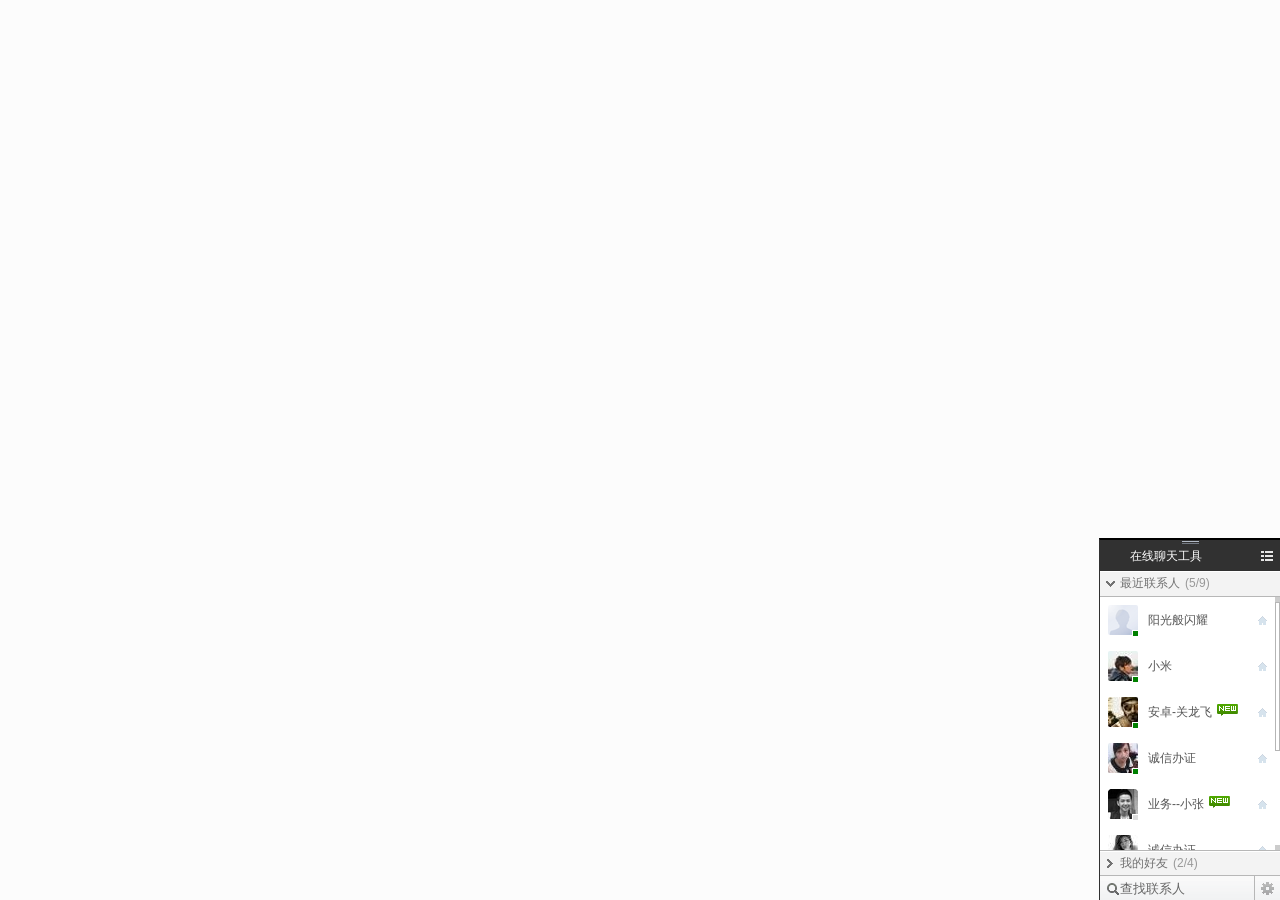
<file: WebIM-v1.0/index.html>
<!DOCTYPE html>
<html>
<head>
    <title>即时通讯示例--自动登录</title>
    <meta http-equiv="Content-Type" content="text/html;charset=UTF-8">
</head>
<body>
<script type="text/javascript" src="js/jQuery-1.7.1.min.js"></script>
<script type="text/javascript" src="js/im.plus.js?skin=im"></script>
<script type="text/javascript" src="js/jQuery.im.js"></script>
<script type="text/javascript">
    $(function() {
         $(document).FnWebIM({
             autoLogin          :true,      //boolean型，默认是否自动登录，true：自动登录，false：手动登录，默认为true
             msgRefreshTime    :1000,       //number型，消息刷新时间，单位为ms
             friendRefreshTime :10000,     //number型，好友刷新时间，单位为ms
             showSecretary     :true,      //boolean型，默认是否显示小秘书，true：显示，false：不显示，默认为true
             noticeContent     :"唐僧师徒历经千辛万苦，终于见到了佛祖……",        //string型，公告内容 为空时不显示公告
             sendPicture       :true,      //boolean型，是否允许发送图片，true：允许，false：不允许，默认为true
             msgMaxSize        :300,        //number型，单条消息最大允许字符
             msgSound           :false,     //boolean型，是否开启声音提醒，true：开启，false:关闭，默认为true
             defaultWindow     :""   //string型，登录后打开新聊天窗口，此处接收的参数为联系人的uid，否则会出错
         });
    });
</script>
</body>
</html>
</file>
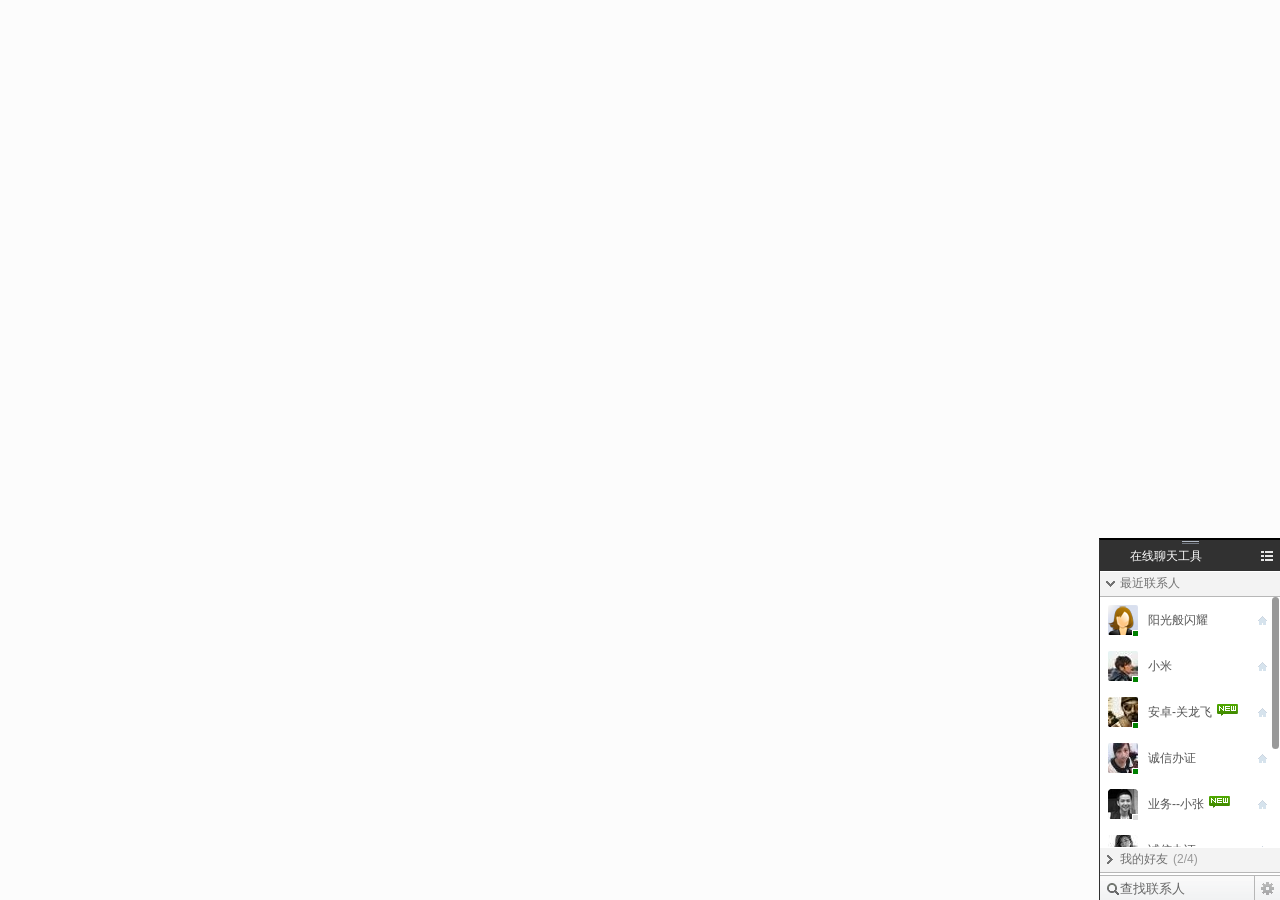
<file: WebIM-v1.1/index.html>
<!DOCTYPE html>
<html lang="en">
<head>
    <meta charset="UTF-8">
    <title>jWebIM实例</title>
    <link rel="stylesheet" href="css/im.css">
    <script type="text/javascript" src="js/jQuery-1.7.1.min.js" charset="UTF-8"></script>
    <script type="text/javascript" src="js/jQuery-slimScroll-1.3.0/jquery.slimscroll.js" charset="UTF-8"></script>
    <script type="text/javascript" src="js/artDialog-v4.1.7/artDialog.source.js" charset="UTF-8"></script>
    <script type="text/javascript" src="js/artDialog-v4.1.7/plugins/iframeTools.source.js" charset="UTF-8"></script>
    <script type="text/javascript" src="js/jQuery.im.core.js" charset="UTF-8"></script>
</head>
<body>
<script type="text/javascript">
    $(function() {
        $(document).JWebIM({
            autoLogin          :true,      //boolean型，默认是否自动登录，true：自动登录，false：手动登录，默认为true
            msgRefreshTime    :1000,       //number型，消息刷新时间，单位为ms
            friendRefreshTime :10000,     //number型，好友刷新时间，单位为ms
            showSecretary     :true,      //boolean型，默认是否显示小秘书，true：显示，false：不显示，默认为true
            noticeContent     :"唐僧师徒历经千辛万苦，终于见到了佛祖……",        //string型，公告内容 为空时不显示公告
            sendPicture       :true,      //boolean型，是否允许发送图片，true：允许，false：不允许，默认为true
            msgMaxSize        :300,        //number型，单条消息最大允许字符
            msgSound           :false,     //boolean型，是否开启声音提醒，true：开启，false:关闭，默认为true
            defaultWindow     :""   //string型，登录后打开新聊天窗口，此处接收的参数为联系人的uid，否则会出错
        });
    });
</script>
</body>
</html>
</file>
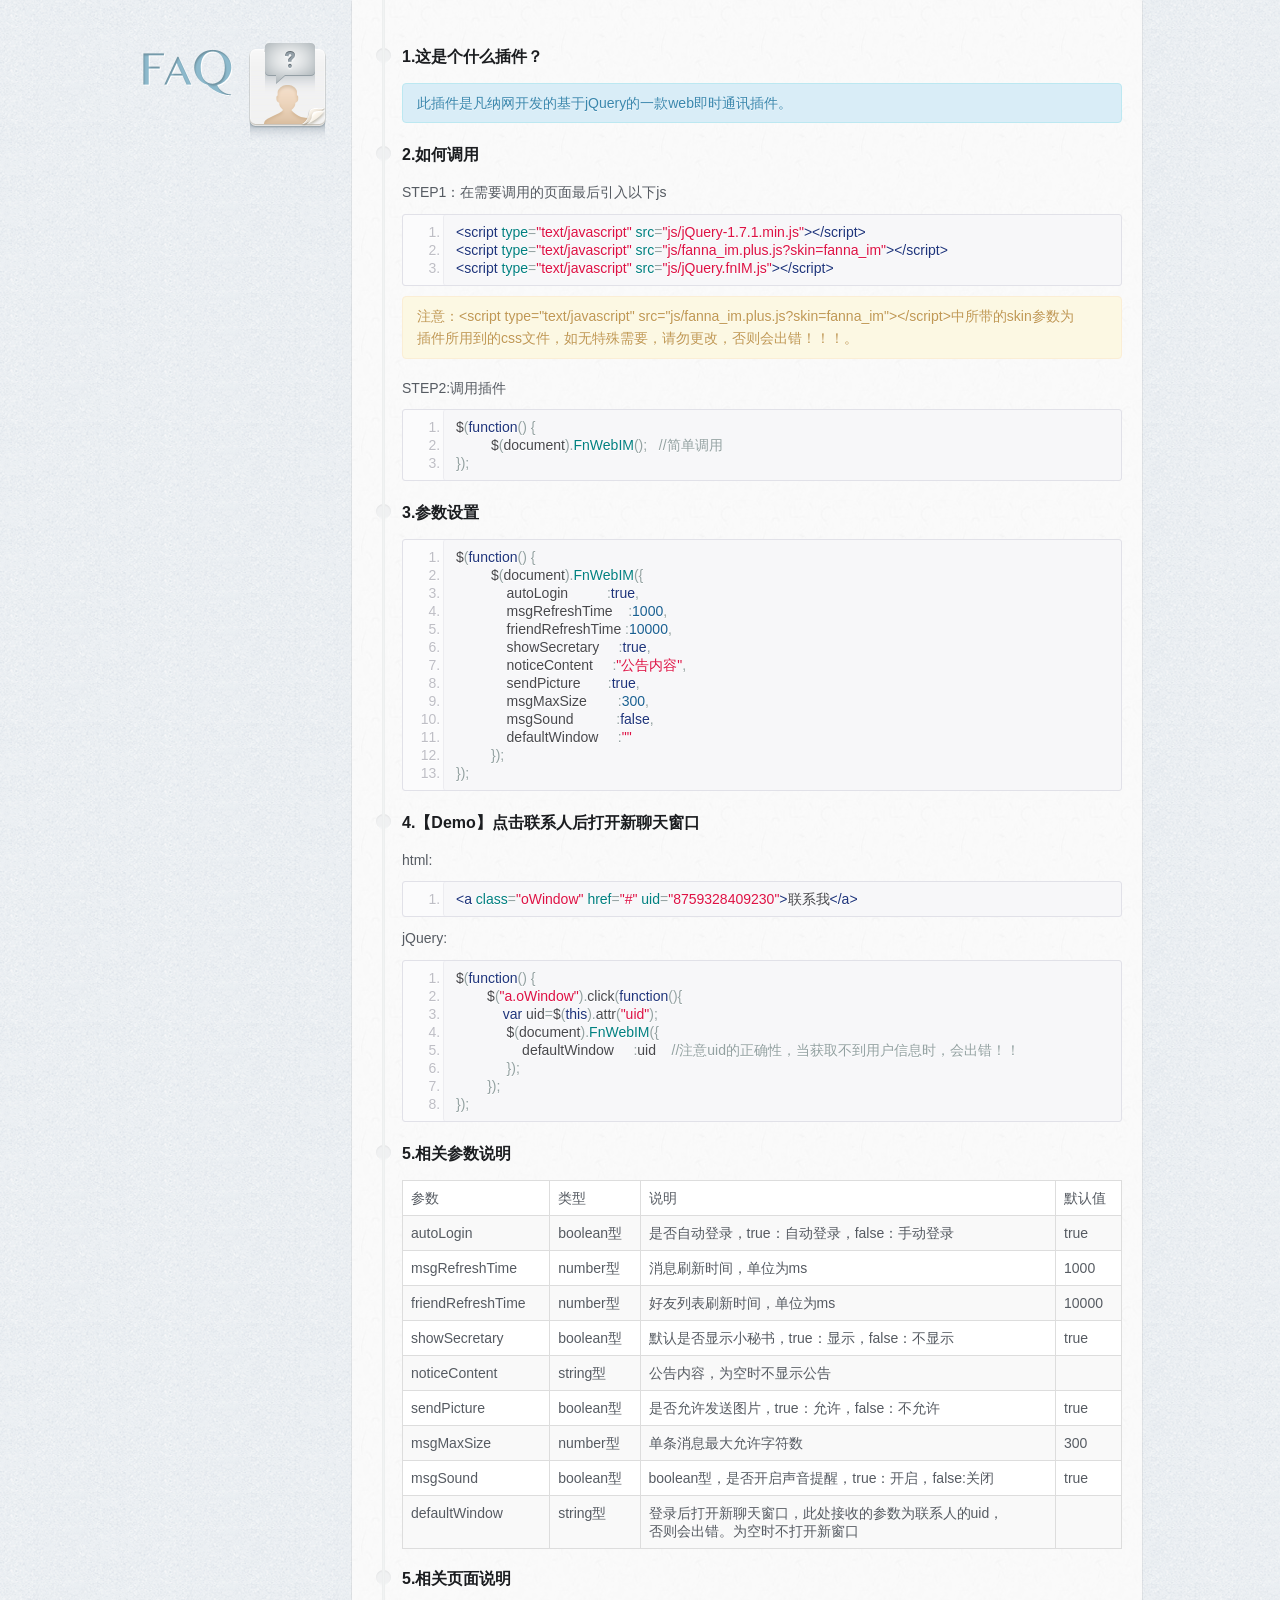
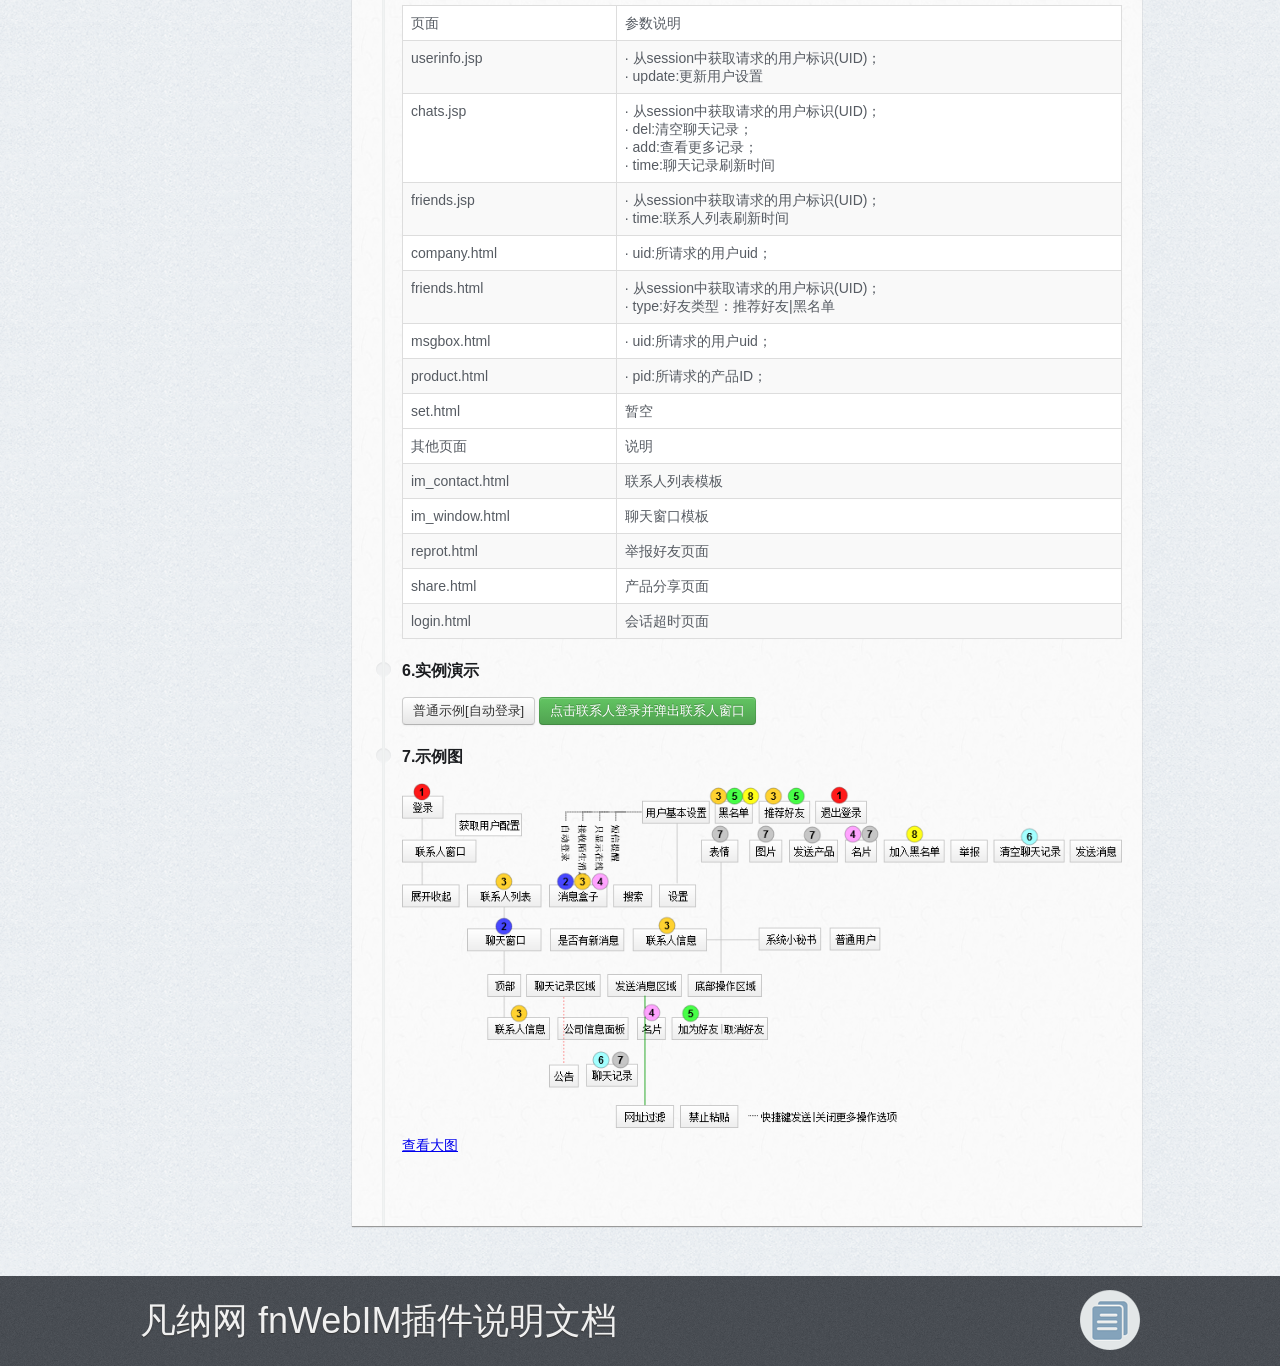
<file: WebIM-v1.0/docs/index.html>
<!DOCTYPE HTML>
<html>
<head>
    <meta http-equiv="Content-Type" content="text/html;charset=UTF-8" />
    <title>凡纳网 -- 技术说明文档</title>
    <link rel="stylesheet" type="text/css" href="css/docs.css"/>
    <link rel="stylesheet" type="text/css" href="prettify/prettify.css" media="all">
</head>
<body>
<div class="fnFaq">
    <div class="faq">
        <div class="container">
            <div class="logo"></div>
            <div class="main">
                <div class="faqLine"></div>
                <div class="content">
                    <dl>
                        <dt>1.这是个什么插件？</dt>
                        <dd>
                            <div class="alert alert-info">此插件是凡纳网开发的基于jQuery的一款web即时通讯插件。
                            </div>
                        </dd>
                    </dl>
                    <dl>
                        <dt>2.如何调用</dt>
                        <dd>
                            STEP1：在需要调用的页面最后引入以下js
<pre class="prettyprint linenums">
&lt;script type="text/javascript" src="js/jQuery-1.7.1.min.js"&gt;&lt;/script&gt;
&lt;script type="text/javascript" src="js/fanna_im.plus.js?skin=fanna_im"&gt;&lt;/script&gt;
&lt;script type="text/javascript" src="js/jQuery.fnIM.js"&gt;&lt;/script&gt;
</pre>
                            <div class="alert">注意：&lt;script type="text/javascript" src="js/fanna_im.plus.js?skin=fanna_im"&gt;&lt;/script&gt;中所带的skin参数为插件所用到的css文件，如无特殊需要，请勿更改，否则会出错！！！。
                            </div>
                            STEP2:调用插件
<pre class="prettyprint linenums">
$(function() {
         $(document).FnWebIM();   //简单调用
});
</pre>
                        </dd>
                    </dl>
                    <dl>
                        <dt>3.参数设置</dt>
                        <dd>
<pre class="prettyprint linenums">
$(function() {
         $(document).FnWebIM({
             autoLogin          :true,
             msgRefreshTime    :1000,
             friendRefreshTime :10000,
             showSecretary     :true,
             noticeContent     :"公告内容",
             sendPicture       :true,
             msgMaxSize        :300,
             msgSound           :false,
             defaultWindow     :""
         });
});
</pre>
                        </dd>
                    </dl>
                    <dl>
                        <dt>4.【Demo】点击联系人后打开新聊天窗口</dt>
                        <dd>
                            html:
<pre class="prettyprint linenums lang-html">
&lt;a class="oWindow" href="#" uid="8759328409230"&gt;联系我&lt;/a&gt;
</pre>
                            jQuery:
<pre class="prettyprint linenums">
$(function() {
        $("a.oWindow").click(function(){
            var uid=$(this).attr("uid");
             $(document).FnWebIM({
                 defaultWindow     :uid    //注意uid的正确性，当获取不到用户信息时，会出错！！
             });
        });
});
</pre>
                        </dd>
                    </dl>
                    <dt>5.相关参数说明</dt>
                    <dd>
                        <table class="table table-striped">
                            <thead>
                            <tr>
                                <td>参数</td>
                                <td>类型</td>
                                <td>说明</td>
                                <td>默认值</td>
                            </tr>
                            </thead>
                            <tbody>
                            <tr>
                                <td>autoLogin</td>
                                <td>boolean型</td>
                                <td>是否自动登录，true：自动登录，false：手动登录</td>
                                <td>true</td>
                            </tr>
                            <tr>
                                <td>msgRefreshTime</td>
                                <td>number型</td>
                                <td>消息刷新时间，单位为ms</td>
                                <td>1000</td>
                            </tr>
                            <tr>
                                <td>friendRefreshTime</td>
                                <td>number型</td>
                                <td>好友列表刷新时间，单位为ms</td>
                                <td>10000</td>
                            </tr>
                            <tr>
                                <td>showSecretary</td>
                                <td>boolean型</td>
                                <td>默认是否显示小秘书，true：显示，false：不显示</td>
                                <td>true</td>
                            </tr>
                            <tr>
                                <td>noticeContent</td>
                                <td>string型</td>
                                <td>公告内容，为空时不显示公告</td>
                                <td>&nbsp;</td>
                            </tr>
                            <tr>
                                <td>sendPicture</td>
                                <td>boolean型</td>
                                <td>是否允许发送图片，true：允许，false：不允许</td>
                                <td>true</td>
                            </tr>
                            <tr>
                                <td>msgMaxSize</td>
                                <td>number型</td>
                                <td>单条消息最大允许字符数</td>
                                <td>300</td>
                            </tr>
                            <tr>
                                <td>msgSound</td>
                                <td>boolean型</td>
                                <td>boolean型，是否开启声音提醒，true：开启，false:关闭</td>
                                <td>true</td>
                            </tr>
                            <tr>
                                <td>defaultWindow</td>
                                <td>string型</td>
                                <td>登录后打开新聊天窗口，此处接收的参数为联系人的uid，<br />否则会出错。为空时不打开新窗口</td>
                                <td>&nbsp;</td>
                            </tr>
                            </tbody>
                        </table>
                    </dd>
                    </dl>
                    <dl>
                        <dt>5.相关页面说明</dt>
                        <dd>
                            <table class="table table-striped">
                                <thead>
                                <tr>
                                    <td>页面</td>
                                    <td>参数说明</td>
                                </tr>
                                </thead>
                                <tbody>
                                <tr>
                                    <td>userinfo.jsp</td>
                                    <td>· 从session中获取请求的用户标识(UID)；<br/>
                                        · update:更新用户设置
                                    </td>
                                </tr>
                                <tr>
                                    <td>chats.jsp</td>
                                    <td>· 从session中获取请求的用户标识(UID)；<br />
                                        · del:清空聊天记录；<br />
                                        · add:查看更多记录；<br/>
                                        · time:聊天记录刷新时间
                                    </td>
                                </tr>
                                <tr>
                                    <td>friends.jsp</td>
                                    <td>· 从session中获取请求的用户标识(UID)；<br />
                                        · time:联系人列表刷新时间
                                    </td>
                                </tr>
                                <tr>
                                    <td>company.html</td>
                                    <td>· uid:所请求的用户uid；</td>
                                </tr>
                                <tr>
                                    <td>friends.html</td>
                                    <td>· 从session中获取请求的用户标识(UID)；<br/>
                                        · type:好友类型：推荐好友|黑名单
                                    </td>
                                </tr>
                                <tr>
                                    <td>msgbox.html</td>
                                    <td>· uid:所请求的用户uid；</td>
                                </tr>
                                <tr>
                                    <td>product.html</td>
                                    <td>· pid:所请求的产品ID；</td>
                                </tr>
                                <tr>
                                    <td>set.html</td>
                                    <td>暂空</td>
                                </tr>
                                </tbody>
                                <thead>
                                <tr>
                                    <td>其他页面</td>
                                    <td>说明</td>
                                </tr>
                                </thead>
                                <tbody>
                                <tr>
                                    <td>im_contact.html</td>
                                    <td>联系人列表模板</td>
                                </tr>
                                <tr>
                                    <td>im_window.html</td>
                                    <td>聊天窗口模板</td>
                                </tr>
                                <tr>
                                    <td>reprot.html</td>
                                    <td>举报好友页面</td>
                                </tr>
                                <tr>
                                    <td>share.html</td>
                                    <td>产品分享页面</td>
                                </tr>
                                <tr>
                                    <td>login.html</td>
                                    <td>会话超时页面</td>
                                </tr>
                                </tbody>
                            </table>
                        </dd>
                    </dl>
                    <dl>
                        <dt>6.实例演示</dt>
                        <dd>
                            <a href="../index.html" target="_blank" class="btn">普通示例[自动登录]</a>
                            <a href="../demo.html" target="_blank" class="btn btn-success oWindow" uid="984234032932" >点击联系人登录并弹出联系人窗口</a>
                        </dd>
                    </dl>
                    <dl>
                        <dt>7.示例图</dt>
                        <dd>
                            <img src="img/webim.png" width="100%" alt="" />
                            <a href="img/webim.png" target="_blank">查看大图</a>
                        </dd>
                    </dl>
                </div>
            </div>
        </div>
    </div>
    <div class="footer">
        <div class="img"></div>
        <div class="txt">凡纳网 fnWebIM插件说明文档</div>
    </div>
</div>
<script type="text/javascript" src="js/jQuery-1.7.1.min.js"></script>
<script type="text/javascript" src="prettify/prettify.js"></script>
<script type="text/javascript">
    $(function () {
        window.prettyPrint && prettyPrint()
    });
</script>
</body>
</html>
</file>
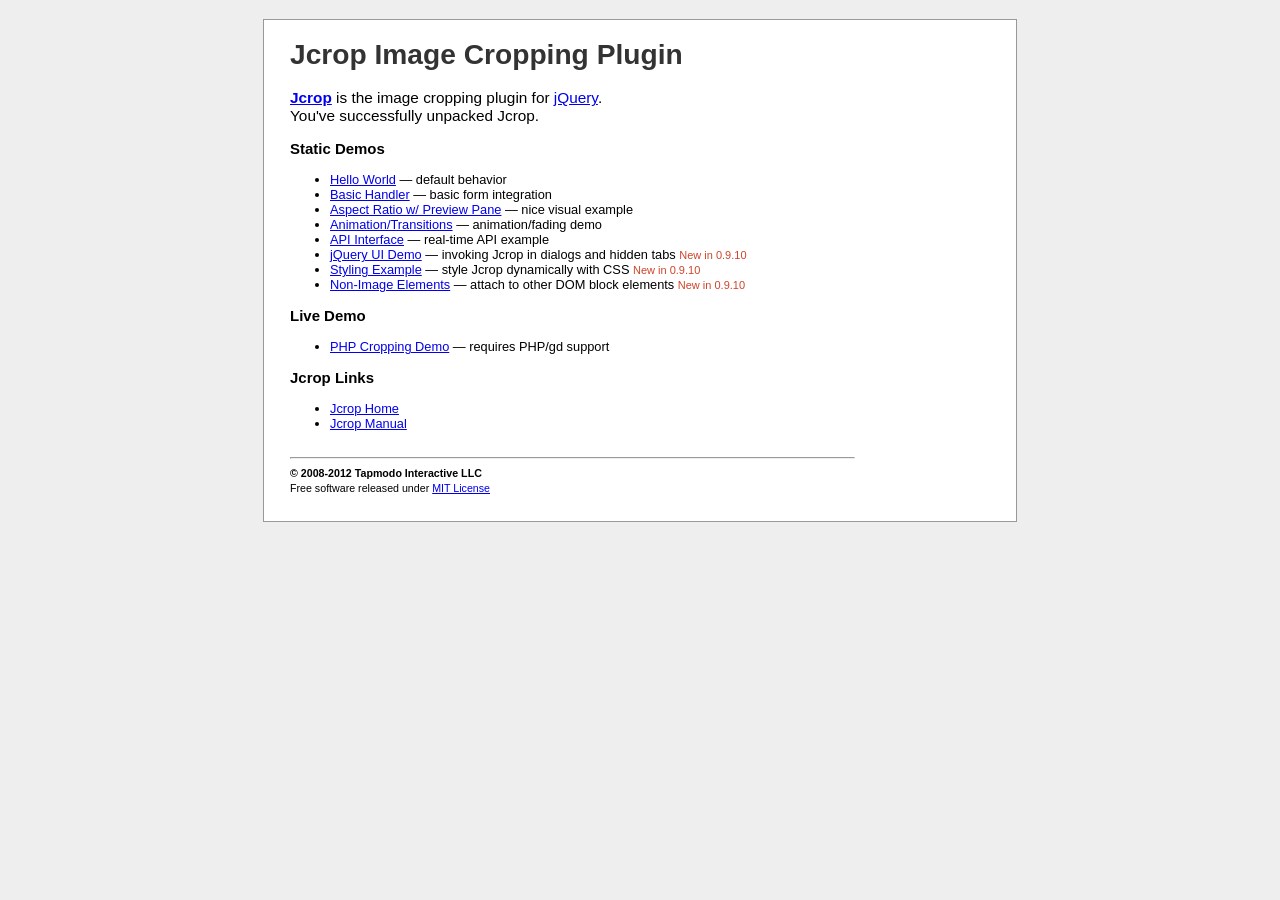
<file: WebIM-v1.0/set/Jcrop/index.html>
<!DOCTYPE html PUBLIC "-//W3C//DTD XHTML 1.0 Strict//EN"
  "http://www.w3.org/TR/xhtml1/DTD/xhtml1-strict.dtd">
<html xmlns="http://www.w3.org/1999/xhtml">
<head>
  <title>Jcrop: the jQuery Image Cropping Plugin</title>
  <link rel="stylesheet" href="demos/demo_files/demos.css" type="text/css" />
  <meta http-equiv="Content-type" content="text/html;charset=UTF-8" />
</head>
<body>

	<div id="outer">
	<div class="jcExample">
	<div class="article">
<h1>Jcrop Image Cropping Plugin</h1>

<big>
	<a href="http://deepliquid.com/content/Jcrop.html"><b>Jcrop</b></a>
	is the image cropping plugin for
	<a href="http://jquery.com/">jQuery</a>.<br />
	You've successfully unpacked Jcrop.
</big>

<h3>Static Demos</h3>

<ul>
	<li><a href="demos/tutorial1.html">Hello World</a>
		&mdash; default behavior</li>
	<li><a href="demos/tutorial2.html">Basic Handler</a>
		&mdash; basic form integration</li>
	<li><a href="demos/tutorial3.html">Aspect Ratio w/ Preview Pane</a>
		&mdash; nice visual example</li>
	<li><a href="demos/tutorial4.html">Animation/Transitions</a>
		&mdash; animation/fading demo</li>
	<li><a href="demos/tutorial5.html">API Interface</a>
		&mdash; real-time API example</li>
	<li><a href="demos/jquery-ui.html">jQuery UI Demo</a>
		&mdash; invoking Jcrop in dialogs and hidden tabs
    <small>New in 0.9.10</small>
    </li>
	<li><a href="demos/styling.html">Styling Example</a>
		&mdash; style Jcrop dynamically with CSS
    <small>New in 0.9.10</small>
    </li>
  <li><a href="demos/non-image.html">Non-Image Elements</a>
    &mdash; attach to other DOM block elements
    <small>New in 0.9.10</small>
    </li>
</ul>

<h3>Live Demo</h3>

<ul>
	<li><a href="demos/crop.php">PHP Cropping Demo</a>
		&mdash; requires PHP/gd support</li>
</ul>

<h3>Jcrop Links</h3>

<ul>
	<li><a href="http://deepliquid.com/content/Jcrop.html">Jcrop Home</a></li>
	<li><a href="http://deepliquid.com/content/Jcrop_Manual.html">Jcrop Manual</a></li>
</ul>

<hr style="margin-top:2em;" />
<small>
	<b>&copy; 2008-2012 Tapmodo Interactive LLC</b><br />
	Free software released under <a href="MIT-LICENSE.txt">MIT License</a>
</small>
</div>
</div>
</div>

</body>
</html>
</file>
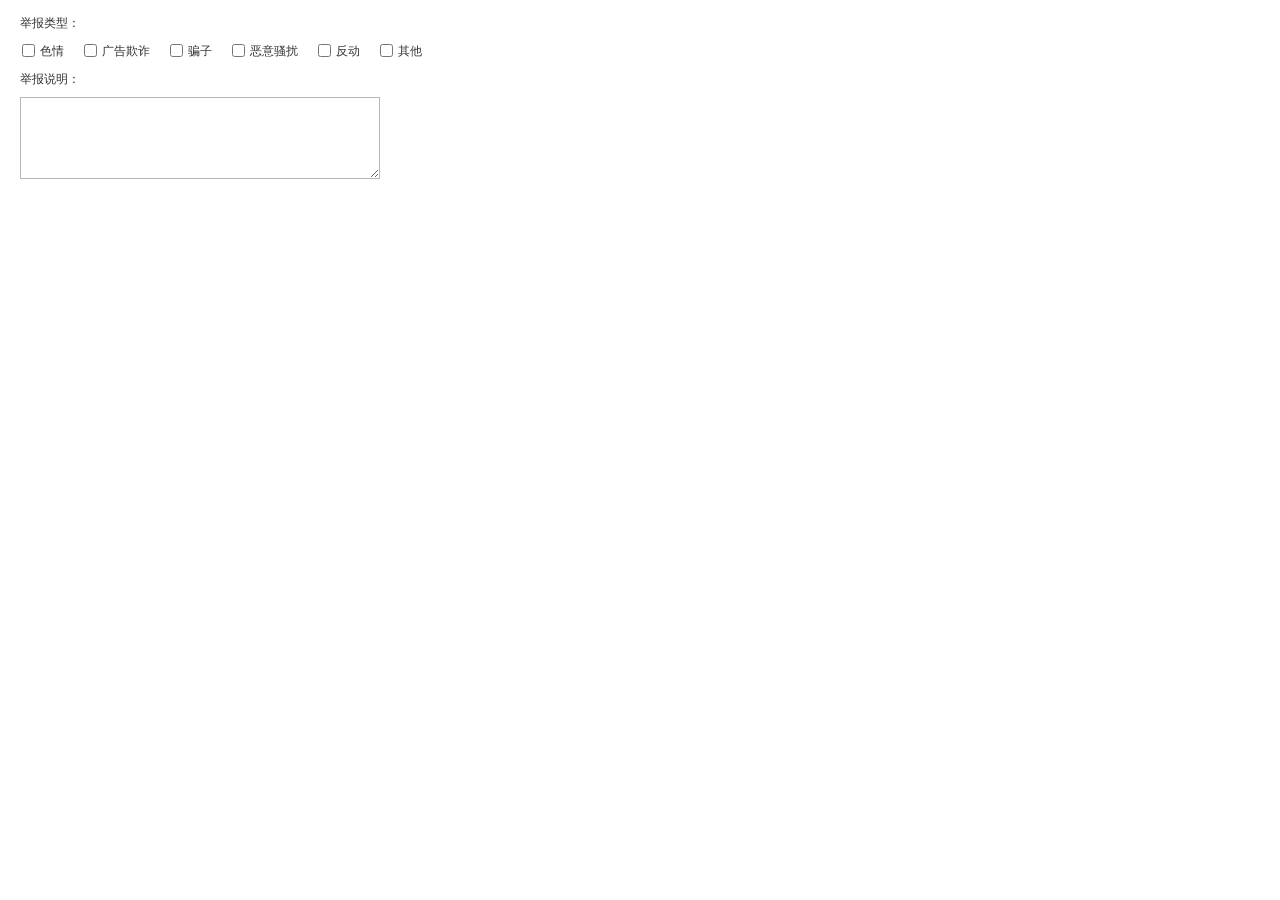
<file: WebIM-v1.0/ajax/report.html>
<!DOCTYPE HTML>
<html>
<head>
    <meta http-equiv="Content-Type" content="text/html;charset=UTF-8">
    <style type="text/css">
        *{padding:0;margin:0;}
        body{font-size:12px;color:#333;line-height: 20px;}
        label,input{float: left;}
        input{margin:3px 5px 0 0;}
        label{margin-right:8px;padding:0 10px 0 2px;}
        label:hover{background: #fafafa;}
        p{line-height: 36px;width: 100%;clear: both;}
        .report{padding:5px 20px;}
    </style>
</head>
<body>
<div class="report">
    <p>举报类型：</p>
    <label><input type="checkbox">色情</label>
    <label><input type="checkbox">广告欺诈</label>
    <label><input type="checkbox">骗子</label>
    <label><input type="checkbox">恶意骚扰</label>
    <label><input type="checkbox">反动</label>
    <label><input type="checkbox">其他</label>
    <p>举报说明：</p>
    <textarea name="" style="width:358px;height:80px;border:solid 1px #b7b7b7;outline: none;"></textarea>
</div>
</body>
</html>
</file>
<file: WebIM-v1.1/css/im.css>
@charset "utf-8";
*{
    margin:0;
    padding:0
}
img{
    border: none;
}
/*外边框(outline)不显示(none);
hide-focus:expression(this.hideFocus=true);针对IE的写法，跟外边框(outline)不显示效果一样；*/
a,input.aui_button{
    outline: none;
    outline: 0;
    hide-focus: expression( this.hideFocus=true );
}
*html{
    _background: url(about:blank) fixed; /*专为IE6写的，帮助相对于窗口固定位置的元素实现无抖动效果*/
}
body {
    _margin:0;
    _height:100%;
    background: #fcfcfc
}
/*fn_imbar 相关样式*/
#fn_imbar{
    position: fixed;
    right:3px;
    bottom:0;
    padding:0 5px;
    _float:right;
    height:24px;
    line-height: 26px;
    overflow:hidden;
    border: solid 1px #ddd;
    border-bottom:none;
    background: url("../images/img/im_bg.png") repeat-x 0 -798px;
    font-size: 12px;
    color:#666;
    cursor: pointer;
}
/*兼容IE6*/
*html #fn_imbar{
    position:absolute;
    bottom:auto;
    top:expression(eval(document.documentElement.scrollTop+document.documentElement.clientHeight-this.offsetHeight-(parseInt(this.currentStyle.marginTop,10)||0)-(parseInt(this.currentStyle.marginBottom,10)||0)));
}

#fn_imbar span{
    display: block;
    padding-left:20px;
}
#fn_imbar.im_loading span{
    background: url("../images/img/loading.gif") no-repeat 0 6px;
}
#fn_imbar.im_login span{
    background: url("../images/img/newmsg.gif") no-repeat 2px 6px;
}
#fn_imbar b{
    padding:0 5px;
    background: #c00;
    color:#fff;
    margin-left:3px;
    -moz-border-radius:8px;
    -khtml-border-radius:8px;
    -webkit-border-radius:8px;
    border-radius:8px;
    font-weight: normal;
    line-height: 12px;
    overflow: hidden;
}


.aui_outer { text-align:left; }
.aui_border, .aui_dialog { border:0 none; margin:0; border-collapse:collapse; width:auto;}
.aui_nw, .aui_n, .aui_ne, .aui_w, .aui_c, .aui_e, .aui_sw, .aui_s, .aui_se, .aui_header, .aui_main, .aui_footer { padding:0; }
.aui_title { overflow:hidden; text-overflow: ellipsis; cursor:default; font-family:tahoma,arial,\5b8b\4f53;}
.aui_state-noTitle .aui_title { display:none; }
.aui_close { display:block; position:absolute; text-decoration:none; outline:none; _cursor:pointer; }
.aui_close:hover { text-decoration:none; }
.aui_main { text-align:center; vertical-align:middle; min-width:9em;font-family:tahoma,arial,\5b8b\4f53; }
.aui_content {font-size:12px; display:block\0/*IE8 BUG*/; display:inline-block\9\0; *zoom:1; *display:inline; text-align:left; border:0 none;  }
.aui_content.aui_state-full { display:block; width:100%; margin:0; padding:0!important; height:100%; }
.aui_loading { width:100%; height:32px; text-align:left; text-indent:-999em; overflow:hidden; background:url(../images/img/loading.gif) no-repeat center center; }
.aui_buttons { padding:5px 8px; text-align:right; white-space:nowrap; }
.aui_button { margin-left:8px; height:24px;line-height: 22px; padding:0 15px;+padding:0 5px;border:solid 1px #c1c8d1;background: url("../images/img/dialog.png") repeat-x 0 -61px;border-radius: 2px;color: #333;cursor: pointer;}
.aui_button:focus { outline:none 0 !important;  }
.aui_button:hover { color:#000; border-color:#e8cca0; background-position: 0 -92px;}
.aui_button:active {border-color:#7494c4;outline:none 0 !important; }
.aui_button[disabled],.aui_button[disabled]:hover { cursor:default; color:#999;}
.aui_state-highlight { color: #000; border: 1px solid #a1badf;}
.aui_state-highlight:hover { border-color:#7494c4; }
.aui_state-highlight:active { border-color:#999; }
.aui_input-text{width:338px;padding:3px 5px;border:solid 1px #b7b7b7;outline: none;color:#666;font-family:tahoma,arial,\5b8b\4f53;margin-top:3px;}
.aui_input-text:focus{border:solid 1px #999;}
.aui_mask { background:#fff; filter:alpha(opacity=20);-moz-opacity:0.2;  opacity:0.2; }
.aui_inner { background:#FFF;}
.aui_outer{ border:1px solid #b7b7b7;border-top:solid 2px #000;}
.aui_state-lock .aui_nw, .aui_state-lock .aui_n, .aui_state-lock .aui_ne, .aui_state-lock .aui_w, .aui_state-lock .aui_e, .aui_state-lock .aui_sw, .aui_state-lock .aui_s, .aui_state-lock .aui_se { background:rgba(0, 0, 0, .5); background:#999\9!important; filter:alpha(opacity=50);}
.aui_title { height:29px; line-height:28px; padding:0 28px 0 15px; background: url("../images/img/dialog.png") repeat-x 0 -28px; border-bottom:1px solid #b7b7b7;color:#333!important;font-size:12px;font-weight: bold;}
.aui_state-drag .aui_title,.aui_state-drag .aui_titleBar { box-shadow:none; }
.aui_close { padding:0; top:8px; right:8px; width:17px; height:17px;background: url("../images/img/dialog.png") no-repeat 2px 2px;overflow: hidden; }
.aui_close:hover {color:#C00;margin:-1px;background-color:#fff;border: solid 1px #ced5e0; }
.aui_content { color:#666; }
.aui_state-focus{background: #fff;}
.aui_state-focus .aui_content { color:#333; }
.aui_buttons { background-color:#fcfcfc;  }
.aui_nw, .aui_n, .aui_ne, .aui_w, .aui_e, .aui_sw, .aui_s, .aui_se { display:none; }

/* fn_imbox 相关样式（联系人面板im_contact.html样式） */
#fn_imbox{
    display:none;
    border-left:solid 1px #313131;
    border-top:solid 2px #000;
    font-size:12px;
    position:fixed;
    bottom:0;
    right:0;
    width:180px;
    height:360px;
    background: #fff;
    font-family:tahoma,arial,\5b8b\4f53;
    z-index: 1;
}
/*兼容IE6*/
*html #fn_imbox{
    position:absolute;
    bottom:auto;
    right:-1px;
    top:expression(eval(document.documentElement.scrollTop+document.documentElement.clientHeight-this.offsetHeight-(parseInt(this.currentStyle.marginTop,10)||0)-(parseInt(this.currentStyle.marginBottom,10)||0)));
}
#fn_imbox .im_top{
    height:31px;
    background: url("../images/img/im_bg.png") repeat-x 0 -867px;
    position: relative;
    z-index: 1;
}
#fn_imbox .im_top a.cc{
    display: block;
    height:8px;
    background: url("../images/img/im_bg.png") no-repeat center -678px;
    overflow: hidden;
}
#fn_imbox .im_top a:hover{
    background-position: center -717px;
}
#fn_imbox .im_top h4{
    font-size:12px;
    font-weight:normal;
    color:#fff;
    padding-left:30px;
    background: url("../images/img/im_bg.png") no-repeat 11px -761px;
    float: left;
    width:126px;
    height:22px;
    cursor: pointer;
}
#fn_imbox .im_top a.modify{
    text-decoration: none;
    color:#fff;
    display:inline-block;
    width:14px;
    margin-right:5px;
    background: url("../images/img/m_ico.png") no-repeat 0 -148px;
    float: right;
}
#fn_imbox .im_top a.modify:hover{
    background-position: 0 -167px;
}
#fn_imbox .im_contents{
    height:303px;
    _height:326px;
}
#fn_imbox .im_contents .hide{
    display: none;
}
#fn_imbox .im_contents h4{
    border-bottom:solid 1px #b7b7b7;
    padding-left:20px;
    color:#717171;
    height:24px;
    line-height: 22px;
    cursor: pointer;
    font-weight: normal;
    margin-top:1px;
    font-size:12px;
}
#fn_imbox .im_contents h4 i{
    color:#999;
    font-style: normal;
    margin-left:5px;
}
#fn_imbox .im_group_expansion{
    background:url("../images/img/im_bg.png") no-repeat 6px -346px #f3f3f3;
}
#fn_imbox .im_group_expansion:hover{
    background-position: 6px -365px;
    color:#333;
}
#fn_imbox .im_group_away{
    background:url("../images/img/im_bg.png") no-repeat 6px -386px #f3f3f3;
}
#fn_imbox .im_group_away:hover{
    background-position: 6px -408px;
    color:#333;
}
#fn_imbox .im_group_contacts{
    height:253px;
    overflow: hidden;
    margin-bottom:1px;
    border-bottom:solid 1px #b7b7b7;
    _width:180px;
    _height:251px;
}
#fn_imbox .im_contact{
    padding:8px;
    height: 30px;
    overflow: hidden;
    width: 175px;
    -moz-user-select: none;
    cursor: default;
}
#fn_imbox .im_contact:hover{
    background: #fafafa;
}
#fn_imbox .current{
    background: #f7f7f7;
}
#fn_imbox .im_contact i{
    float: left;
    display: block;
    width:30px;
    height: 30px;
    overflow: hidden;
    -moz-border-radius:2px;
    -khtml-border-radius:2px;
    -webkit-border-radius:2px;
    border-radius:2px;
}
#fn_imbox .im_contact.offline i img{
    width:30px;
    height: 30px;
    FILTER: gray;
    -webkit-filter: grayscale(100%);
}
#fn_imbox .im_contact.offline:hover i img{
    FILTER:;-webkit-filter: grayscale(0);
}
#fn_imbox .im_contact sup{
    display:block;
    width:5px;
    height:5px;
    position: absolute;
    margin:-8px 0 0 24px;
    border:solid 1px #fff;
    +margin:24px 0 0 -6px;
    overflow: hidden;
}
#fn_imbox .im_contact.online sup{
    background: green;
}
#fn_imbox .im_contact.offline sup{
    background: #ddd;
}
#fn_imbox .im_contact span{
    float:left;
    display:block;
    width:100px;
    height:30px;
    line-height:30px;
    overflow:hidden;
    padding:0 10px;
    color:#555;
}
#fn_imbox .im_contact b{
    display: inline-block;
    width:21px;
    height:12px;
    background: url("../images/img/new.gif") no-repeat;
    margin-left:5px;
}
#fn_imbox .im_group_contacts a{
    float: left;
    display: block;
    width: 10px;
    height:10px;
    background: url("../images/img/im_bg.png") no-repeat 0 -450px;
    margin-top:11px;
}
#fn_imbox .im_group_contacts a:hover{
    background-position: 0 -480px;
}
#fn_imbox .im_bottombar{
    background:url("../images/img/im_bg.png") repeat-x 0 -799px;
    height:25px;
    line-height: 25px;
    position: absolute;
    z-index: 1;
    width: 180px;
    border-top:solid 1px #b7b7b7;
    _margin-top:-23px;
}
#fn_imbox .im_bottombar input{
    float: left;
    background:transparent url("../images/img/im_bg.png") no-repeat 7px -581px;
    border: none 0;
    height:25px;
    line-height:26px;
    padding:0 0 0 20px;
    color:#666;
    width: 134px;
    outline: none;
}
#fn_imbox .im_bottombar span{
    float: left;
    display: block;
    width:25px;
    height:25px;
    background:url("../images/img/im_bg.png") no-repeat 6px -611px;
    border-left:solid 1px #b7b7b7;
    cursor: pointer;
}
#fn_imbox .im_bottombar span:hover, #fn_imbox .im_bottombar span.current{
    background-position:6px -641px;
}
#fn_imbox .im_bottombar ul{
    position: fixed;
    padding:10px 0;
    border-top:2px solid #000;
    right:0;bottom:25px;
    background: #fff;
    display: none;
    z-index: 2;
    _position: absolute;
    +bottom:26px;
}
#fn_imbox .im_bottombar li{
    list-style: none;
    padding:0 15px 0 28px;
    line-height: 22px;
    color:#666;
    height:24px;
    cursor: pointer;
    width: 84px;
    width: 137px;
    +line-height:26px;
    _line-height: 22px;
    overflow: hidden;
}
#fn_imbox .im_bottombar li.selected{
    background: url("../images/img/im_bg.png") no-repeat 10px -508px;
}
#fn_imbox .im_bottombar li.selected.current{
    background: url("../images/img/im_bg.png") no-repeat 10px -552px;}
#fn_imbox .im_bottombar li:hover{
    background-color: #f0f2f5 !important;
}
#fn_imbox .im_bottombar li.setting{
    background:url("../images/img/im_bg.png") no-repeat 10px -612px;
}
#fn_imbox .im_bottombar li.backlist{
    background:url("../images/img/m_ico.png") no-repeat 10px 7px;
}
#fn_imbox .im_bottombar li.friends{
    background:url("../images/img/m_ico.png") no-repeat 10px -67px;
}
#fn_imbox .im_bottombar li.help{
    background:url("../images/img/m_ico.png") no-repeat 10px -94px;
}
#fn_imbox .im_bottombar li.loginout{
    background:url("../images/img/im_bg.png") no-repeat 10px -1307px;
}
#fn_imbox .im_bottombar li.loginout:hover{
    background-position:10px -1332px;
}
#fn_imbox .im_top h4.im_newmsg{
    background:url("../images/img/msg.gif") no-repeat 10px 1px;
}

.im_contactinfobar{margin-left:-8px;font-family:tahoma,arial,\5b8b\4f53;}
.im_contactinfobar a.im_avatar{display: block;position: absolute;+position:relative;float:left;width:50px;height:50px;padding:3px;border: #b7b7b7 solid 1px;background: #fff;margin-top:-25px;z-index: 2;}
.im_contactinfobar a.im_avatar:hover{border-color:#999; }
.im_contactinfobar a.im_avatar.offline img{width:50px;height: 50px;FILTER: gray;-webkit-filter: grayscale(100%); }
.im_contactinfobar a.im_avatar.offline:hover img{FILTER:;-webkit-filter: grayscale(0);}
.im_contactinfobar .im_contactinfo{float: left;margin-left:66px;+margin-left:10px;}
.im_contactinfobar .im_contactinfo a{color:#555;text-decoration: none;font-weight: normal;}
.im_contactinfobar .im_contactinfo a:hover{color:#333;text-decoration: underline;}
.im_contactinfobar .im_contactinfo a#imcontact{padding:6px;display:inline;}
.im_contactinfobar .im_contactinfo a.im_addcontact{background: url("../images/img/im_bg.png") no-repeat 0 -907px;}
.im_contactinfobar .im_contactinfo a.im_addcontact:hover{background-position: 0 -934px;text-decoration: none;}
.im_contactinfobar .im_contactinfo a.im_removecontact{background: url("../images/img/im_bg.png") no-repeat 0 -1103px;}
.im_contactinfobar .im_contactinfo a.im_removecontact:hover{background-position: 0 -1130px;text-decoration: none;}
.im_contactinfobar .im_contactinfo a.im_contact{padding-right:20px;background: url("../images/img/im_bg.png") no-repeat right -150px;}
.im_contactinfobar .im_contactinfo a.im_contact:hover{background-position: right -167px;}
#im_window{width:400px;+height:328px;background: #fff;font-size:12px;font-family:tahoma,arial,\5b8b\4f53;overflow: hidden;}
#im_window #im_body{float: left;width: 400px;}
#im_window .im_chats{height:240px;overflow:hidden;border-bottom: solid 1px #b7b7b7;width:100%;}
#im_window .im_notice{width:100%;float:left;line-height: 16px;background: #fffbe2;color:#777;}
#im_window .im_notice span{display: block;width: 89%;padding:4px 0 4px 24px;background:url("../images/img/im_bg.png") no-repeat 7px -191px;float: left;}
#im_window a.im_notice_close{display: block;width: 12px;height: 12px;background: url("../images/img/im_bg.png") no-repeat 0 -103px;float: right;margin:7px 6px 0 0;}
#im_window a.im_notice_close:hover{background-position: 0 -124px;}
#im_window a.im_morechats{display: block;text-align: center;line-height: 24px;color:#999;text-decoration: none;}
#im_window a.im_morechats:hover{color:#666;background: #fcfcfc;}
#im_window .im_chat_content{padding:3px 10px;background: #fcfcfc;border-top:solid 1px #f1f1f1;clear: both;}
#im_window .im_chat_content i{font-style:normal;color:#999; }
#im_window .im_chat_content a.fn_url{padding-right:20px;background: url("../images/img/im_bg.png") no-repeat right -1035px;line-height: 16px; }
#im_window .im_chat_content .im_chat_txt{color:#555;line-height: 16px;padding:3px 0 5px 0;word-break: break-all;}
#im_window .im_chat_content .im_chat_txt em{color:#666;font-style: normal;display: block;background:url("../images/img/im_bg.png") no-repeat 0 -196px;padding-left:18px;}
#im_window .im_chat_content .im_chat_txt img{max-width: 380px;_width: expression(this.width> 380 ? 380 : true);}
#im_window .im_chat_content.myself{background: #fff;border-top:none;}
#im_window .im_send_msg{height:49px;padding:5px;line-height: 16px;overflow: hidden;outline:none; cursor: text;}
#im_window .im_operatebar{background: #f5f6f7;height:30px;+position: absolute;width: 400px;}
#im_window .im_operatebars{background: #f5f6f7;height:30px;}
#im_window a.im_operates{display: block;width:16px;height:16px;float: left;margin:7px 0 0 7px;}
#im_window a.im_face{background: url("../images/img/im_bg.png") no-repeat 0 -257px;}
#im_window a.im_face:hover{background-position:0 -278px;}
#im_window a.im_upload_pic{background: url("../images/img/im_bg.png") no-repeat 0 -301px;overflow: hidden;}
#im_window a.im_upload_pic:hover{background-position:0 -321px;}
#im_window a.im_shake{background: url("../images/img/im_bg.png") no-repeat 0 -40px;}
#im_window a.im_shake:hover{background-position:0 -61px;}
#im_window a.im_product{background: url("../images/img/im_bg.png") no-repeat 0 -1174px;}
#im_window a.im_product:hover{background-position:0 -1200px;}
#im_window a.im_card{background: url("../images/img/im_bg.png") no-repeat 0 -1224px;}
#im_window a.im_card:hover{background-position:0 -1250px;}
#im_window a.im_moreoperates{background: url("../images/img/im_bg.png") no-repeat 2px -1361px;}
#im_window a.im_moreoperates:hover{background-position:2px -1385px;}
#im_window .im_moreoperate{position: absolute;background:#fbfbfb;line-height: 26px;width: 400px; height:0;overflow: hidden;}
#im_window .im_moreoperate a{color:#888;text-decoration: none; float: left;padding-left:15px;margin-left:8px;}
#im_window .im_moreoperate a:hover{color:#666;}
#im_window .im_moreoperate a.im_abacklist{background: url("../images/img/m_ico.png") no-repeat 0 9px;}
#im_window .im_moreoperate a.im_areport{background: url("../images/img/m_ico.png") no-repeat 0 -15px;}
#im_window .im_moreoperate a.im_aemptyrecords{background: url("../images/img/m_ico.png") no-repeat 1px -40px;}
#im_window .im_moreoperate a.im_aclose{float: right;margin-right:6px;font-size:16px;}
#im_window .im_operatebar i{float: right;line-height: 30px;white-space:nowrap;color:#999;font-style: normal;_margin-top:-25px;}
#im_window .im_operatebar a.im_sendmsg_btn{display:block;width:64px;height:22px;margin:4px 5px 0 7px;float: right;background: url("../images/img/sendmsg.png") no-repeat;}
#im_window .im_operatebar a.im_sendmsg_btn:hover{background-position: 0 bottom;}
#im_face{display:none;position: absolute;margin:-193px 0 0 -1px;z-index:3;border:solid 1px #b7b7b7;width:400px;height:190px;font-size: 12px;overflow: hidden;background:#fff url("../images/img/loading.gif") no-repeat center center;}
#im_window #im_contactinfo{position:absolute;width: 199px;height:360px;+height:361px;display: none;border:solid 1px #b7b7b7;border-top:2px #000 solid;margin:-32px 0 0 400px;+margin:-33px 0 0 0;}
#im_window .im_contactinfobar{height:29px;line-height: 29px;background: url("../images/img/im_bg.png") repeat-x;border-bottom: solid 1px #b7b7b7;padding:0 7px;margin:0;+margin-top:1px;}
#im_window .im_contactinfobar a.aui_close{margin-top:-2px;}
#im_window .im_contactinfobar a.aui_close:hover{margin-top:-3px;}
#im_window .im_contactinfos{height: 300px;overflow:hidden;background:#fff url("../images/img/loading.gif") no-repeat center center;}
#im_window .im_contactgohome{line-height: 30px;float: right;padding-left:13px;color:#999;margin-right:7px;text-decoration: none;background: url("../images/img/im_bg.png") no-repeat 0 -962px;+line-height: 34px;_line-height:30px;}
#im_window .im_contactgohome:hover{color:#666;background-position: 0 -992px;}
.im_infos{margin:-2px;background: url("../images/img/i.png") repeat-x center center;border:solid 2px #000;-moz-border-radius:2px;-khtml-border-radius:2px;-webkit-border-radius:2px;border-radius:2px;}
.im_infos p{padding:20px 25px 20px 60px;background: url("../images/img/i_ico.png") no-repeat 20px 12px;color:#555; }


#im_msgbox .aui_content{height:240px;}
</file>
<file: WebIM-v1.0/docs/css/docs.css>
* {
    margin: 0;
    padding: 0;
}

a {
    outline: none;
}

body {
    line-height: 1;
}

table {
    border-collapse: collapse;
    border-spacing: 0;
}

html, body {
    background: url(../img/faq_foot_bg.png) repeat scroll 0 0 #575C63;
    color: #F0F0F0;
    font: 14px/1.5 Helvetica, "Microsoft YaHei", Arial, Tahoma;
    height: 100%;
    width: 100%;
    text-align: center;
    text-shadow: 0 1px 1px #333;
}

pre, code {
    font: 14px/1.5 Helvetica, "Microsoft YaHei", Arial, Tahoma;
    margin: 10px 0;
    -moz-border-radius: 3px;
    -khtml-border-radius: 3px;
    -webkit-border-radius: 3px;
    border-radius: 3px;
}

.fnFaq .faq {
    width: 100%;
    background: url(../img/bg_faq_bottom.png) repeat 0 0 transparent;
    text-shadow: none;
    text-align: left;
    padding: 0 0 50px;
}

.fnFaq .container {
    width: 1000px;
    margin: 0 auto;
}

.fnFaq .faq .logo {
    position: fixed;
    top: 40px;
    display: block;
    width: 195px;
    height: 110px;
    background: url(../img/faq_ico.png) no-repeat transparent -3px 0;
}

.fnFaq .main {
    position: relative;
    width: 790px;
    margin-left: 212px;
    background: url(../img/bg_faq.png) repeat 0 0 #fff;
    box-shadow: 0 1px 1px #999;
    padding: 45px 0 50px;
}

.fnFaq .main .faqLine {
    position: absolute;
    top: 0;
    left: 30px;
    width: 1px;
    height: 100%;
    background: #f1f3f3;
    border-left: 1px solid #edefef;
    border-right: 1px solid #edefef;
}

.fnFaq .main .content {
    text-align: left;
    width: 770px;
}

.fnFaq .main .content dl {
    margin: 0 0 20px;
}

.fnFaq .main .content dt {
    background: url(../img/faq_line_point.png) no-repeat 20px 0 transparent;
    color: #1b1d20;
    font-size: 16px;
    font-weight: 700;
    padding-left: 50px;
    margin: 0 0 14px;
}

.fnFaq .main .content dd {
    color: #565b62;
    font-size: 14px;
    line-height: 1.6em;
    padding-left: 50px;
}

.fnFaq .main .descripte {
    color: #6ba5be;
    padding-left: 50px;
}

.fnFaq .footer {
    height: 90px;
    width: 1000px;
    line-height: 90px;
    font-size: 36px;
    text-align: left;
    margin: 0 auto;
}

.fnFaq .footer .img {
    width: 60px;
    height: 60px;
    margin-top: 14px;
    float: right;
    background: url(../img/faq_foot_img.png) no-repeat transparent;
}

table {
    max-width: 100%;
    border-collapse: collapse;
    border-spacing: 0;
    background-color: #fff;

}

.table {
    width: 100%;
    margin-bottom: 18px;
    border: 1px solid #dddddd;
}

.table th,
.table td {
    padding: 8px;
    line-height: 18px;
    text-align: left;
    vertical-align: top;
    border: 1px solid #dddddd;
}

.table th {
    font-weight: bold;
}

.table thead th {
    vertical-align: bottom;
}

.table colgroup + thead tr:first-child th,
.table colgroup + thead tr:first-child td,
.table thead:first-child tr:first-child th,
.table thead:first-child tr:first-child td {
    border-top: 0;
}

.table tbody + tbody {
    border-top: 2px solid #dddddd;
}

.table-striped tbody tr:nth-child(odd) td,
.table-striped tbody tr:nth-child(odd) th {
    background-color: #f9f9f9;
}

.table tbody tr:hover td,
.table tbody tr:hover th {
    background-color: #f5f5f5;
}

.btn {
    display: inline-block;
    *display: inline;
    /* IE7 inline-block hack */

    *zoom: 1;
    padding: 4px 10px 4px;
    margin-bottom: 0;
    text-decoration: none;
    font-size: 13px;
    line-height: 18px;
    color: #333333;
    text-align: center;
    text-shadow: 0 1px 1px rgba(255, 255, 255, 0.75);
    vertical-align: middle;
    background-color: #f5f5f5;
    background-image: -moz-linear-gradient(top, #ffffff, #e6e6e6);
    background-image: -ms-linear-gradient(top, #ffffff, #e6e6e6);
    background-image: -webkit-gradient(linear, 0 0, 0 100%, from(#ffffff), to(#e6e6e6));
    background-image: -webkit-linear-gradient(top, #ffffff, #e6e6e6);
    background-image: -o-linear-gradient(top, #ffffff, #e6e6e6);
    background-image: linear-gradient(top, #ffffff, #e6e6e6);
    background-repeat: repeat-x;
    filter: progid:DXImageTransform.Microsoft.gradient(startColorstr = '#ffffff', endColorstr = '#e6e6e6', GradientType = 0);
    border-color: #e6e6e6 #e6e6e6 #bfbfbf;
    border-color: rgba(0, 0, 0, 0.1) rgba(0, 0, 0, 0.1) rgba(0, 0, 0, 0.25);
    filter: progid:dximagetransform.microsoft.gradient(enabled = false);
    border: 1px solid #cccccc;
    border-bottom-color: #b3b3b3;
    -webkit-border-radius: 4px;
    -moz-border-radius: 4px;
    border-radius: 4px;
    -webkit-box-shadow: inset 0 1px 0 rgba(255, 255, 255, 0.2), 0 1px 2px rgba(0, 0, 0, 0.05);
    -moz-box-shadow: inset 0 1px 0 rgba(255, 255, 255, 0.2), 0 1px 2px rgba(0, 0, 0, 0.05);
    box-shadow: inset 0 1px 0 rgba(255, 255, 255, 0.2), 0 1px 2px rgba(0, 0, 0, 0.05);
    cursor: pointer;
    *margin-left: .3em;
}

.btn:hover,
.btn:active,
.btn.active,
.btn.disabled,
.btn[disabled] {
    background-color: #e6e6e6;
}

.btn:active,
.btn.active {
    background-color: #cccccc \9;
}

.btn:first-child {
    *margin-left: 0;
}

.btn:hover {
    color: #333333;
    text-decoration: none;
    background-color: #e6e6e6;
    background-position: 0 -15px;
    -webkit-transition: background-position 0.1s linear;
    -moz-transition: background-position 0.1s linear;
    -ms-transition: background-position 0.1s linear;
    -o-transition: background-position 0.1s linear;
    transition: background-position 0.1s linear;
}

.btn:focus {
    outline: thin dotted #333;
    outline: 5px auto -webkit-focus-ring-color;
    outline-offset: -2px;
}

.btn.active,
.btn:active {
    background-image: none;
    -webkit-box-shadow: inset 0 2px 4px rgba(0, 0, 0, 0.15), 0 1px 2px rgba(0, 0, 0, 0.05);
    -moz-box-shadow: inset 0 2px 4px rgba(0, 0, 0, 0.15), 0 1px 2px rgba(0, 0, 0, 0.05);
    box-shadow: inset 0 2px 4px rgba(0, 0, 0, 0.15), 0 1px 2px rgba(0, 0, 0, 0.05);
    background-color: #e6e6e6;
    background-color: #d9d9d9 \9;
    outline: 0;
}

.btn.disabled,
.btn[disabled] {
    cursor: default;
    background-image: none;
    background-color: #e6e6e6;
    opacity: 0.65;
    filter: alpha(opacity = 65);
    -webkit-box-shadow: none;
    -moz-box-shadow: none;
    box-shadow: none;
}

.btn-large {
    padding: 9px 14px;
    font-size: 15px;
    line-height: normal;
    -webkit-border-radius: 5px;
    -moz-border-radius: 5px;
    border-radius: 5px;
}

.btn-large [class^="icon-"] {
    margin-top: 1px;
}

.btn-small {
    padding: 5px 9px;
    font-size: 11px;
    line-height: 16px;
}

.btn-small [class^="icon-"] {
    margin-top: -1px;
}

.btn-mini {
    padding: 2px 6px;
    font-size: 11px;
    line-height: 14px;
}

.btn-primary,
.btn-primary:hover,
.btn-warning,
.btn-warning:hover,
.btn-danger,
.btn-danger:hover,
.btn-success,
.btn-success:hover,
.btn-info,
.btn-info:hover,
.btn-inverse,
.btn-inverse:hover {
    text-shadow: 0 -1px 0 rgba(0, 0, 0, 0.25);
    color: #ffffff;
}

.btn-primary.active,
.btn-warning.active,
.btn-danger.active,
.btn-success.active,
.btn-info.active,
.btn-inverse.active {
    color: rgba(255, 255, 255, 0.75);
}

.btn-primary {
    background-color: #0074cc;
    background-image: -moz-linear-gradient(top, #0088cc, #0055cc);
    background-image: -ms-linear-gradient(top, #0088cc, #0055cc);
    background-image: -webkit-gradient(linear, 0 0, 0 100%, from(#0088cc), to(#0055cc));
    background-image: -webkit-linear-gradient(top, #0088cc, #0055cc);
    background-image: -o-linear-gradient(top, #0088cc, #0055cc);
    background-image: linear-gradient(top, #0088cc, #0055cc);
    background-repeat: repeat-x;
    filter: progid:DXImageTransform.Microsoft.gradient(startColorstr = '#0088cc', endColorstr = '#0055cc', GradientType = 0);
    border-color: #0055cc #0055cc #003580;
    border-color: rgba(0, 0, 0, 0.1) rgba(0, 0, 0, 0.1) rgba(0, 0, 0, 0.25);
    filter: progid:dximagetransform.microsoft.gradient(enabled = false);
}

.btn-primary:hover,
.btn-primary:active,
.btn-primary.active,
.btn-primary.disabled,
.btn-primary[disabled] {
    background-color: #0055cc;
}

.btn-primary:active,
.btn-primary.active {
    background-color: #004099 \9;
}

.btn-warning {
    background-color: #faa732;
    background-image: -moz-linear-gradient(top, #fbb450, #f89406);
    background-image: -ms-linear-gradient(top, #fbb450, #f89406);
    background-image: -webkit-gradient(linear, 0 0, 0 100%, from(#fbb450), to(#f89406));
    background-image: -webkit-linear-gradient(top, #fbb450, #f89406);
    background-image: -o-linear-gradient(top, #fbb450, #f89406);
    background-image: linear-gradient(top, #fbb450, #f89406);
    background-repeat: repeat-x;
    filter: progid:DXImageTransform.Microsoft.gradient(startColorstr = '#fbb450', endColorstr = '#f89406', GradientType = 0);
    border-color: #f89406 #f89406 #ad6704;
    border-color: rgba(0, 0, 0, 0.1) rgba(0, 0, 0, 0.1) rgba(0, 0, 0, 0.25);
    filter: progid:dximagetransform.microsoft.gradient(enabled = false);
}

.btn-warning:hover,
.btn-warning:active,
.btn-warning.active,
.btn-warning.disabled,
.btn-warning[disabled] {
    background-color: #f89406;
}

.btn-warning:active,
.btn-warning.active {
    background-color: #c67605 \9;
}

.btn-danger {
    background-color: #da4f49;
    background-image: -moz-linear-gradient(top, #ee5f5b, #bd362f);
    background-image: -ms-linear-gradient(top, #ee5f5b, #bd362f);
    background-image: -webkit-gradient(linear, 0 0, 0 100%, from(#ee5f5b), to(#bd362f));
    background-image: -webkit-linear-gradient(top, #ee5f5b, #bd362f);
    background-image: -o-linear-gradient(top, #ee5f5b, #bd362f);
    background-image: linear-gradient(top, #ee5f5b, #bd362f);
    background-repeat: repeat-x;
    filter: progid:DXImageTransform.Microsoft.gradient(startColorstr = '#ee5f5b', endColorstr = '#bd362f', GradientType = 0);
    border-color: #bd362f #bd362f #802420;
    border-color: rgba(0, 0, 0, 0.1) rgba(0, 0, 0, 0.1) rgba(0, 0, 0, 0.25);
    filter: progid:dximagetransform.microsoft.gradient(enabled = false);
}

.btn-danger:hover,
.btn-danger:active,
.btn-danger.active,
.btn-danger.disabled,
.btn-danger[disabled] {
    background-color: #bd362f;
}

.btn-danger:active,
.btn-danger.active {
    background-color: #942a25 \9;
}

.btn-success {
    background-color: #5bb75b;
    background-image: -moz-linear-gradient(top, #62c462, #51a351);
    background-image: -ms-linear-gradient(top, #62c462, #51a351);
    background-image: -webkit-gradient(linear, 0 0, 0 100%, from(#62c462), to(#51a351));
    background-image: -webkit-linear-gradient(top, #62c462, #51a351);
    background-image: -o-linear-gradient(top, #62c462, #51a351);
    background-image: linear-gradient(top, #62c462, #51a351);
    background-repeat: repeat-x;
    filter: progid:DXImageTransform.Microsoft.gradient(startColorstr = '#62c462', endColorstr = '#51a351', GradientType = 0);
    border-color: #51a351 #51a351 #387038;
    border-color: rgba(0, 0, 0, 0.1) rgba(0, 0, 0, 0.1) rgba(0, 0, 0, 0.25);
    filter: progid:dximagetransform.microsoft.gradient(enabled = false);
}

.btn-success:hover,
.btn-success:active,
.btn-success.active,
.btn-success.disabled,
.btn-success[disabled] {
    background-color: #51a351;
}

.btn-success:active,
.btn-success.active {
    background-color: #408140 \9;
}

.btn-info {
    background-color: #49afcd;
    background-image: -moz-linear-gradient(top, #5bc0de, #2f96b4);
    background-image: -ms-linear-gradient(top, #5bc0de, #2f96b4);
    background-image: -webkit-gradient(linear, 0 0, 0 100%, from(#5bc0de), to(#2f96b4));
    background-image: -webkit-linear-gradient(top, #5bc0de, #2f96b4);
    background-image: -o-linear-gradient(top, #5bc0de, #2f96b4);
    background-image: linear-gradient(top, #5bc0de, #2f96b4);
    background-repeat: repeat-x;
    filter: progid:DXImageTransform.Microsoft.gradient(startColorstr = '#5bc0de', endColorstr = '#2f96b4', GradientType = 0);
    border-color: #2f96b4 #2f96b4 #1f6377;
    border-color: rgba(0, 0, 0, 0.1) rgba(0, 0, 0, 0.1) rgba(0, 0, 0, 0.25);
    filter: progid:dximagetransform.microsoft.gradient(enabled = false);
}

.btn-info:hover,
.btn-info:active,
.btn-info.active,
.btn-info.disabled,
.btn-info[disabled] {
    background-color: #2f96b4;
}

.btn-info:active,
.btn-info.active {
    background-color: #24748c \9;
}

.btn-inverse {
    background-color: #414141;
    background-image: -moz-linear-gradient(top, #555555, #222222);
    background-image: -ms-linear-gradient(top, #555555, #222222);
    background-image: -webkit-gradient(linear, 0 0, 0 100%, from(#555555), to(#222222));
    background-image: -webkit-linear-gradient(top, #555555, #222222);
    background-image: -o-linear-gradient(top, #555555, #222222);
    background-image: linear-gradient(top, #555555, #222222);
    background-repeat: repeat-x;
    filter: progid:DXImageTransform.Microsoft.gradient(startColorstr = '#555555', endColorstr = '#222222', GradientType = 0);
    border-color: #222222 #222222 #000000;
    border-color: rgba(0, 0, 0, 0.1) rgba(0, 0, 0, 0.1) rgba(0, 0, 0, 0.25);
    filter: progid:dximagetransform.microsoft.gradient(enabled = false);
}

.btn-inverse:hover,
.btn-inverse:active,
.btn-inverse.active,
.btn-inverse.disabled,
.btn-inverse[disabled] {
    background-color: #222222;
}

.btn-inverse:active,
.btn-inverse.active {
    background-color: #080808 \9;
}

button.btn,
input[type="submit"].btn {
    *padding-top: 2px;
    *padding-bottom: 2px;
}

button.btn::-moz-focus-inner,
input[type="submit"].btn::-moz-focus-inner {
    padding: 0;
    border: 0;
}

button.btn.btn-large,
input[type="submit"].btn.btn-large {
    *padding-top: 7px;
    *padding-bottom: 7px;
}

button.btn.btn-small,
input[type="submit"].btn.btn-small {
    *padding-top: 3px;
    *padding-bottom: 3px;
}

button.btn.btn-mini,
input[type="submit"].btn.btn-mini {
    *padding-top: 1px;
    *padding-bottom: 1px;
}

.alert {
    padding: 8px 35px 8px 14px;
    margin-bottom: 18px;
    text-shadow: 0 1px 0 rgba(255, 255, 255, 0.5);
    background-color: #fcf8e3;
    border: 1px solid #fbeed5;
    -webkit-border-radius: 4px;
    -moz-border-radius: 4px;
    border-radius: 4px;
    color: #c09853;
}

.alert-heading {
    color: inherit;
}

.alert .close {
    position: relative;
    top: -2px;
    right: -21px;
    line-height: 18px;
}

.alert-success {
    background-color: #dff0d8;
    border-color: #d6e9c6;
    color: #468847;
}

.alert-danger,
.alert-error {
    background-color: #f2dede;
    border-color: #eed3d7;
    color: #b94a48;
}

.alert-info {
    background-color: #d9edf7;
    border-color: #bce8f1;
    color: #3a87ad;
}

.alert-block {
    padding-top: 14px;
    padding-bottom: 14px;
}

.alert-block > p,
.alert-block > ul {
    margin-bottom: 0;
}

.alert-block p + p {
    margin-top: 5px;
}
</file>
<file: WebIM-v1.0/docs/prettify/prettify.css>
.com { color: #93a1a1; }
.lit { color: #195f91; }
.pun, .opn, .clo { color: #93a1a1; }
.fun { color: #dc322f; }
.str, .atv { color: #D14; }
.kwd, .linenums .tag { color: #1e347b; }
.typ, .atn, .dec, .var { color: teal; }
.pln { color: #48484c; }

.prettyprint {
    padding: 8px;
    background-color: #f7f7f9;
    border: 1px solid #e1e1e8;
}
.prettyprint.linenums {
    -webkit-box-shadow: inset 40px 0 0 #fbfbfc, inset 41px 0 0 #ececf0;
    -moz-box-shadow: inset 40px 0 0 #fbfbfc, inset 41px 0 0 #ececf0;
    box-shadow: inset 40px 0 0 #fbfbfc, inset 41px 0 0 #ececf0;
}

/* Specify class=linenums on a pre to get line numbering */
ol.linenums {
    margin: 0 0 0 33px; /* IE indents via margin-left */
}
ol.linenums li {
    padding-left: 12px;
    color: #bebec5;
    line-height: 18px;
    text-shadow: 0 1px 0 #fff;
}
</file>
<file: WebIM-v1.0/set/Jcrop/demos/demo_files/demos.css>
/* Jcrop Demo CSS
 * Not required to run Jcrop
 * Just makes the demo pages look less ugly
 */

body
{
  margin: 0;
  padding: 0;
  background: #eee;
  font-family: Calibri, sans-serif;
}

.article h1
{
  color: #333;
  font-size: 2.2em;
  margin-top: .2em;
}

.jcropper-holder { border: 1px black solid; }

#outer { text-align: center; }

.jcExample
{
  text-align: left;
  background: white;
  width: 700px;
  font-size: 80%;
  margin: 1.5em auto 2em auto;
  border: 1px #999 solid;
  padding: 1em 2em 2em;
}

.jcExample .article { width: 565px; }

form { margin: 1.5em 0; }
form.coords label { margin-right: 1em; font-weight: bold; color: #900; }
form.coords input { width: 3em; }

.ui-button { font-size: 10pt; }
.ui-dialog { font-size: 9pt; }
.ui-state-default { font-size: 9pt; }
.ui-widget-overlay { opacity: 0.80; filter: Alpha(opacity=70); }
.jc-dialog { padding-top: 1em; }
.ui-dialog p tt { color: yellow; }

li small { font-style: normal; color: #CF4429; font-size: 11px; }

.jcrop-light .jcrop-selection {
  -moz-box-shadow: 0px 0px 15px #999; /* Firefox */
  -webkit-box-shadow: 0px 0px 15px #999; /* Safari, Chrome */
  box-shadow: 0px 0px 15px #999; /* CSS3 */
}
 .jcrop-dark .jcrop-selection {
  -moz-box-shadow: 0px 0px 15px #000; /* Firefox */
  -webkit-box-shadow: 0px 0px 15px #000; /* Safari, Chrome */
  box-shadow: 0px 0px 15px #000; /* CSS3 */
}

.jcrop-fancy .jcrop-handle.ord-e {
  -webkit-border-top-left-radius: 0px;
  -webkit-border-bottom-left-radius: 0px;
}
.jcrop-fancy .jcrop-handle.ord-w {
  -webkit-border-top-right-radius: 0px;
  -webkit-border-bottom-right-radius: 0px;
}
.jcrop-fancy .jcrop-handle.ord-nw {
  -webkit-border-bottom-right-radius: 0px;
}
.jcrop-fancy .jcrop-handle.ord-ne {
  -webkit-border-bottom-left-radius: 0px;
}
.jcrop-fancy .jcrop-handle.ord-sw {
  -webkit-border-top-right-radius: 0px;
}
.jcrop-fancy .jcrop-handle.ord-se {
  -webkit-border-top-left-radius: 0px;
}
.jcrop-fancy .jcrop-handle.ord-s {
  -webkit-border-top-left-radius: 0px;
  -webkit-border-top-right-radius: 0px;
}
.jcrop-fancy .jcrop-handle.ord-n {
  -webkit-border-bottom-left-radius: 0px;
  -webkit-border-bottom-right-radius: 0px;
}
</file>
